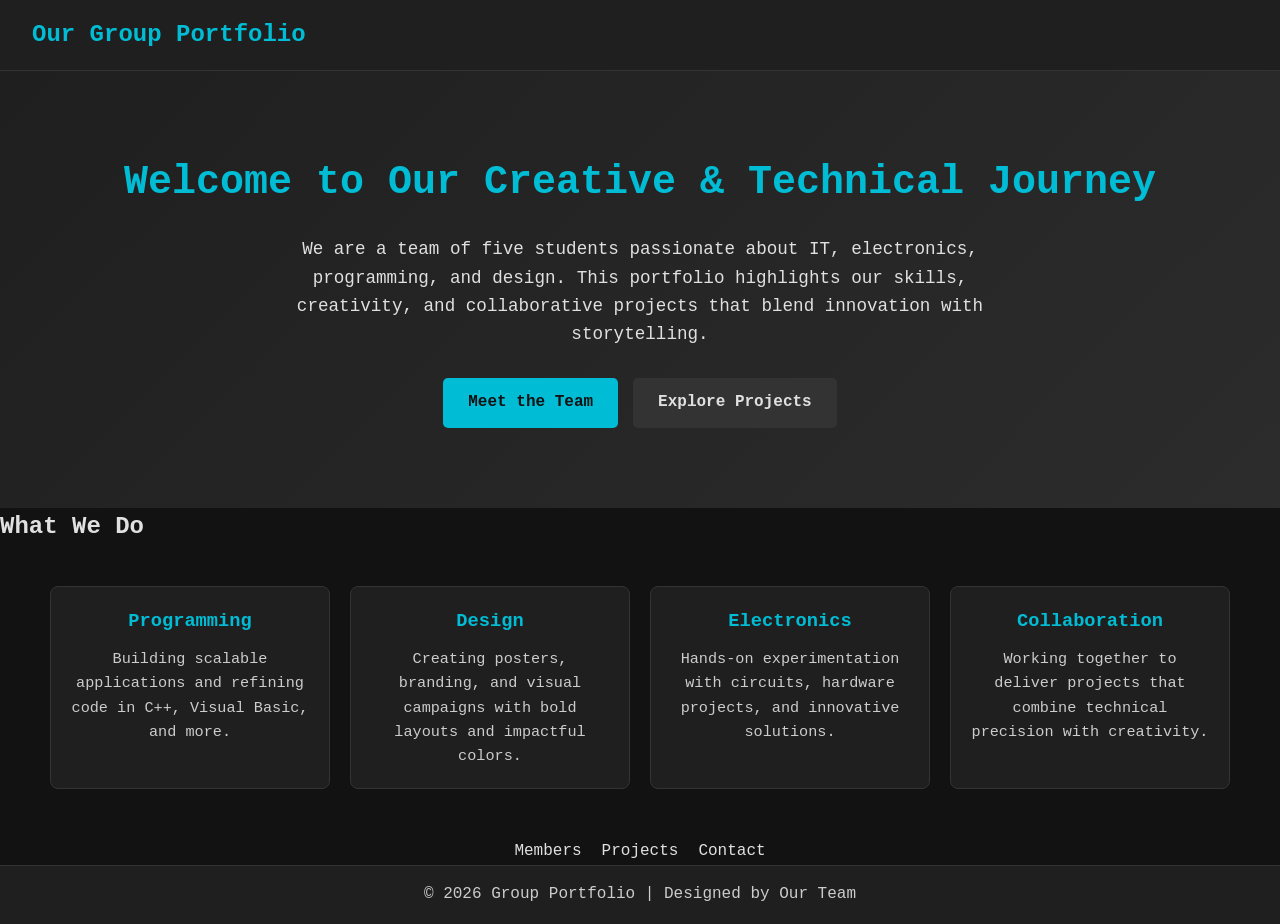
<file: index.html>
<!DOCTYPE html>
<html lang="en">
<head>
  <meta charset="UTF-8">
  <title>Group Portfolio</title>
  <link rel="stylesheet" href="style.css">
</head>
<body>
  <header>
  <h1 class="logo">Our Group Portfolio</h1>
  </header>
  <section class="hero">
    <div class="hero-content">
      <h2>Welcome to Our Creative & Technical Journey</h2>
      <p>We are a team of five students passionate about IT, electronics, programming, and design.  
      This portfolio highlights our skills, creativity, and collaborative projects that blend innovation with storytelling.</p>
      <div class="hero-buttons">
        <a href="members.html" class="btn">Meet the Team</a>
        <a href="projects.html" class="btn btn-alt">Explore Projects</a>
      </div>
    </div>
  </section>
  <section class="highlights">
    <h2>What We Do</h2>
    <div class="cards">
      <div class="card">
        <h3>Programming</h3>
        <p>Building scalable applications and refining code in C++, Visual Basic, and more.</p>
      </div>
      <div class="card">
        <h3>Design</h3>
        <p>Creating posters, branding, and visual campaigns with bold layouts and impactful colors.</p>
      </div>
      <div class="card">
        <h3>Electronics</h3>
        <p>Hands-on experimentation with circuits, hardware projects, and innovative solutions.</p>
      </div>
      <div class="card">
        <h3>Collaboration</h3>
        <p>Working together to deliver projects that combine technical precision with creativity.</p>
      </div>
    </div>
  </section>
<nav>
      <ul>
        <li><a href="members.html">Members</a></li>
        <li><a href="projects.html">Projects</a></li>
        <li><a href="contact.html">Contact</a></li>
      </ul>
    </nav>
  <footer>
    <p>&copy; 2026 Group Portfolio | Designed by Our Team</p>
  </footer>
</body>
</html>
</file>
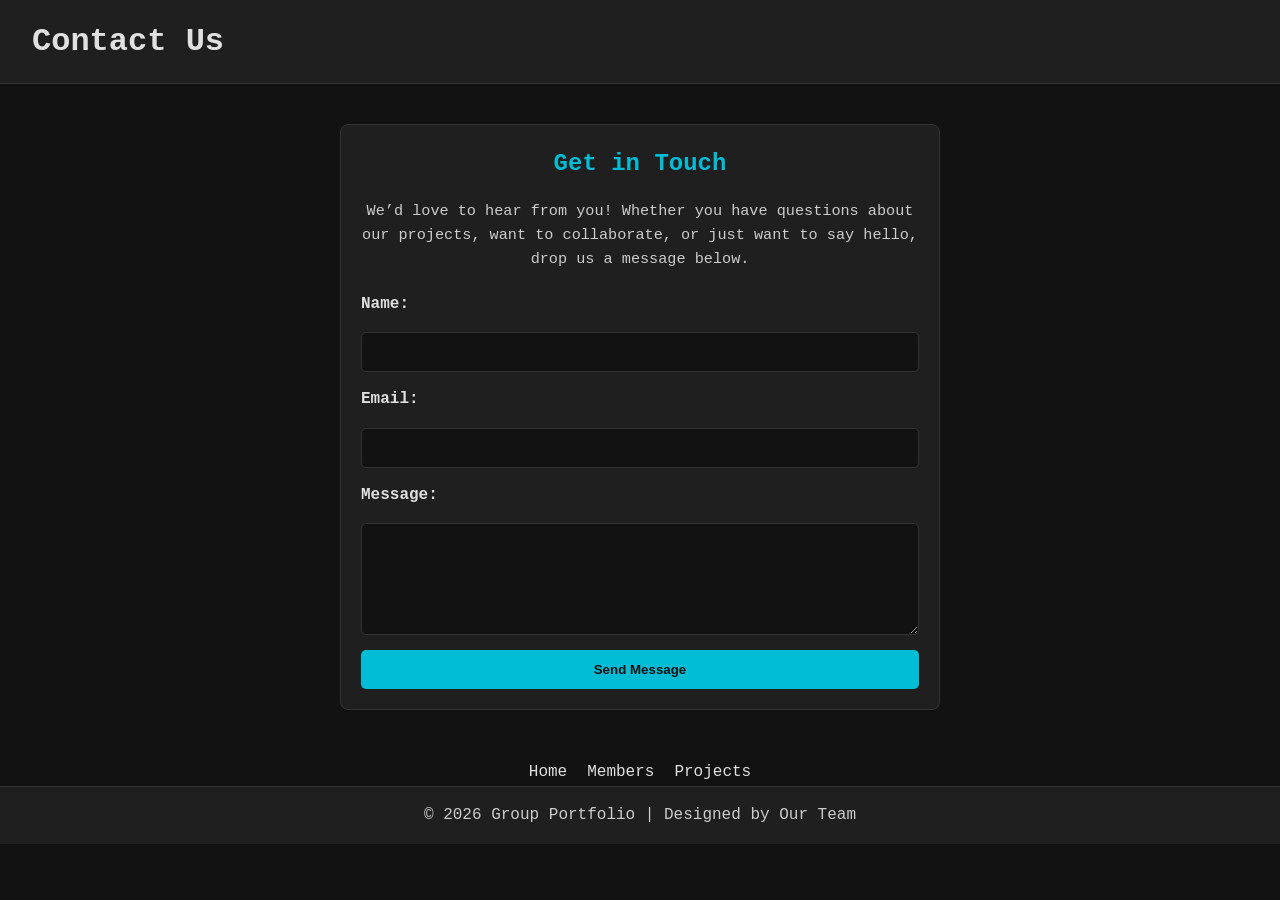
<file: contact.html>
<!DOCTYPE html>
<html lang="en">
<head>
  <meta charset="UTF-8">
  <title>Contact Us</title>
  <link rel="stylesheet" href="style.css">
</head>
<body>
  <header>
    <h1>Contact Us</h1>
  </header>
  
   <main>
    <section class="contact">
      <h2>Get in Touch</h2>
      <p>We’d love to hear from you! Whether you have questions about our projects, want to collaborate, or just want to say hello, drop us a message below.</p>

      <form action="mailto:group@example.com" method="post" enctype="text/plain">
        <label for="name">Name:</label>
        <input type="text" id="name" name="name" required>

        <label for="email">Email:</label>
        <input type="email" id="email" name="email" required>

        <label for="message">Message:</label>
        <textarea id="message" name="message" rows="6" required></textarea>

        <button type="submit">Send Message</button>
      </form>
    </section>
  </main>
  <nav>
      <ul>
        <li><a href="index.html">Home</a></li>
        <li><a href="members.html">Members</a></li>
        <li><a href="projects.html">Projects</a></li>
      </ul>
    </nav>

  <footer>
    <p>&copy; 2026 Group Portfolio | Designed by Our Team</p>
  </footer>
</body>
</html>
</file>
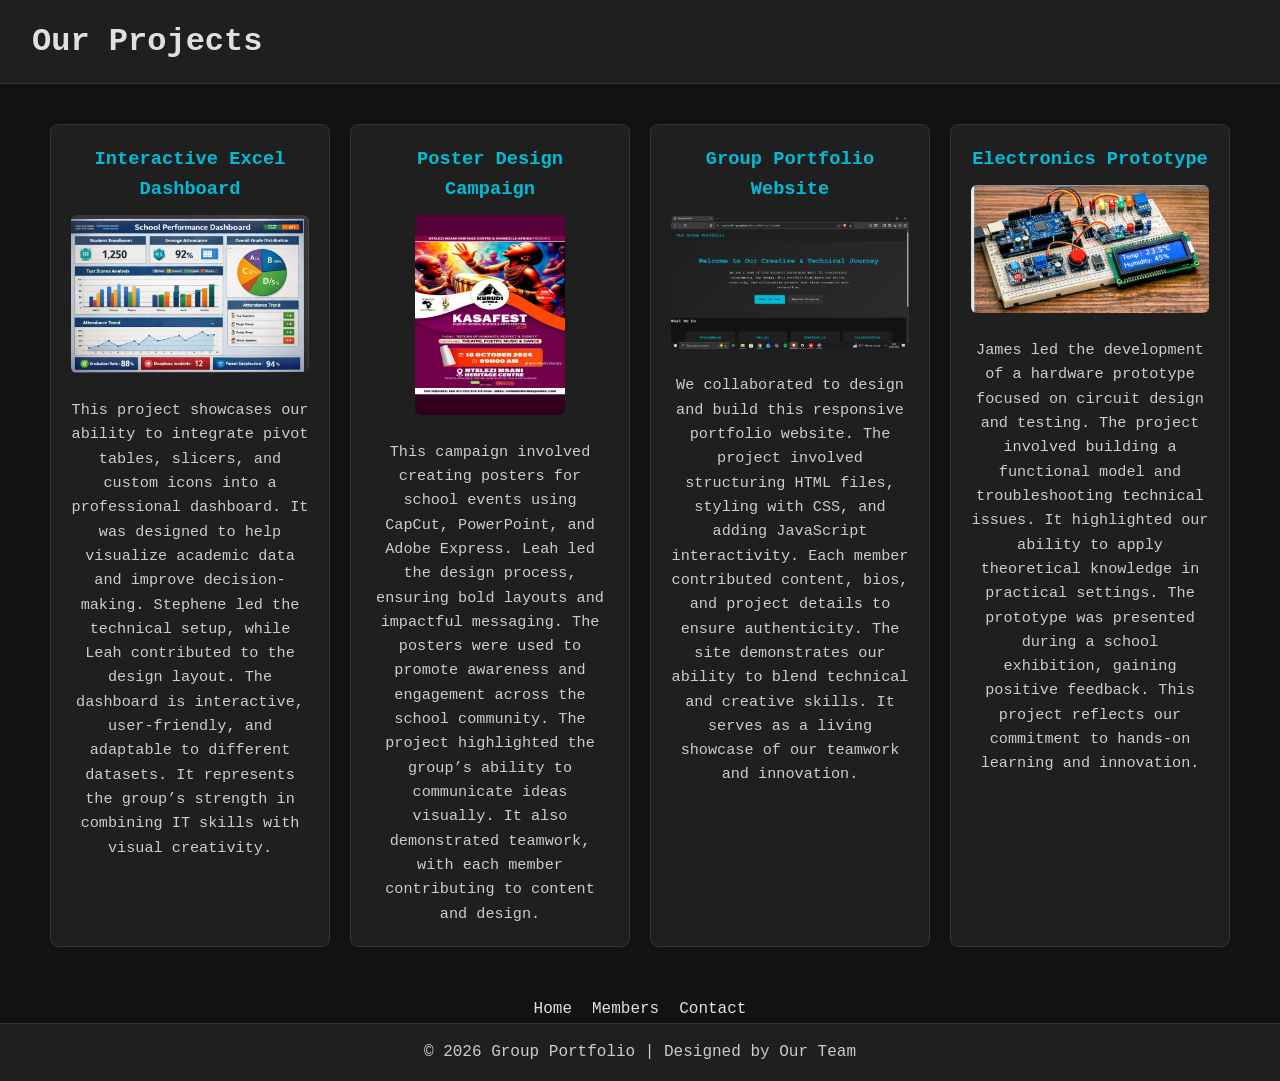
<file: projects.html>
<!DOCTYPE html>
<html lang="en">
<head>
  <meta charset="UTF-8">
  <title>Our Projects</title>
  <link rel="stylesheet" href="style.css">
</head>
<body>
  <header>
    <h1>Our Projects</h1>
</header>
  <main>
    <section class="projects">
      <div class="project">
        
        <h3>Interactive Excel Dashboard</h3>
        <img src="dashboard.jpeg" >
        <p>This project showcases our ability to integrate pivot tables, slicers, and custom icons into a professional dashboard.  
        It was designed to help visualize academic data and improve decision-making.  
        Stephene led the technical setup, while Leah contributed to the design layout.  
        The dashboard is interactive, user-friendly, and adaptable to different datasets.  
        It represents the group’s strength in combining IT skills with visual creativity.</p>
      </div>
      <div class="project">
        
        <h3>Poster Design Campaign</h3>
        <img src="poster.jpeg" style="width:150px;height:200px;" >
        <p>This campaign involved creating posters for school events using CapCut, PowerPoint, and Adobe Express.  
        Leah led the design process, ensuring bold layouts and impactful messaging.  
        The posters were used to promote awareness and engagement across the school community.  
        The project highlighted the group’s ability to communicate ideas visually.  
        It also demonstrated teamwork, with each member contributing to content and design.</p>
      </div>

      <div class="project">
        
        <h3>Group Portfolio Website</h3>
        <img src="Screenshot (730).png" >
        <p>We collaborated to design and build this responsive portfolio website.  
        The project involved structuring HTML files, styling with CSS, and adding JavaScript interactivity.  
        Each member contributed content, bios, and project details to ensure authenticity.  
        The site demonstrates our ability to blend technical and creative skills.  
        It serves as a living showcase of our teamwork and innovation.</p>
      </div>

      <div class="project">
        
        <h3>Electronics Prototype</h3>
        <img src="circuit.jpeg" >
        <p>James led the development of a hardware prototype focused on circuit design and testing.  
        The project involved building a functional model and troubleshooting technical issues.  
        It highlighted our ability to apply theoretical knowledge in practical settings.  
        The prototype was presented during a school exhibition, gaining positive feedback.  
        This project reflects our commitment to hands-on learning and innovation.</p>
      </div>

    </section>
  </main>
 <nav>
      <ul>
        <li><a href="index.html">Home</a></li>
        <li><a href="members.html">Members</a></li>
        <li><a href="contact.html">Contact</a></li>
      </ul>
    </nav>
<footer>
    <p>&copy; 2026 Group Portfolio | Designed by Our Team</p>
  </footer>
</body>

</html>
</file>
<file: style.css>
* {
  margin: 0;
  padding: 0;
  box-sizing: border-box;
}


body {
  font-family: "Fira Code", "Courier New", monospace;
  background-color: #121212;
  color: #e0e0e0;
  line-height: 1.6;
  display: flex;
  flex-direction: column;
  min-height: 100vh;
}


header {
  background: #1f1f1f;
  padding: 1em 2em;
  border-bottom: 1px solid #333;
}

header .logo {
  font-size: 1.5em;
  font-weight: bold;
  color: #00bcd4;
}

nav ul {
  list-style: none;
  display: flex;
  gap: 20px;
  justify-content: center;
  margin-top: 10px;
}

nav ul li a {
  color: #e0e0e0;
  text-decoration: none;
  transition: color 0.3s;
}

nav ul li a:hover {
  color: #00bcd4;
}


.hero {
  background: linear-gradient(135deg, #1f1f1f, #2c2c2c);
  text-align: center;
  padding: 80px 20px;
}

.hero h2 {
  font-size: 2.5em;
  color: #00bcd4;
  margin-bottom: 20px;
}

.hero p {
  max-width: 700px;
  margin: 0 auto 30px;
  font-size: 1.1em;
}

.hero-buttons {
  display: flex;
  justify-content: center;
  gap: 15px;
}

.btn {
  background: #00bcd4;
  color: #121212;
  padding: 12px 25px;
  border-radius: 5px;
  text-decoration: none;
  font-weight: bold;
  transition: background 0.3s;
}

.btn:hover {
  background: #0097a7;
}

.btn-alt {
  background: #333;
  color: #e0e0e0;
}


.cards, .team, .projects {
  display: flex;
  flex-wrap: wrap;
  justify-content: center;
  gap: 20px;
  padding: 40px 20px;
}

.card, .member, .project {
  background: #1f1f1f;
  border: 1px solid #333;
  border-radius: 8px;
  width: 280px;
  padding: 20px;
  text-align: center;
  transition: transform 0.2s, border-color 0.3s;
}

.card:hover, .member:hover, .project:hover {
  transform: scale(1.05);
  border-color: #00bcd4;
}

.card h3, .member h3, .project h3 {
  color: #00bcd4;
  margin-bottom: 10px;
}

.card p, .member p, .project p {
  font-size: 0.95em;
  color: #ccc;
}


.member img, .project img {
  width: 100%;
  height: auto;
  border-radius: 6px;
  margin-bottom: 15px;
  cursor: pointer;
}


.contact {
  max-width: 600px;
  margin: 40px auto;
  padding: 20px;
  background: #1f1f1f;
  border: 1px solid #333;
  border-radius: 8px;
}

.contact h2 {
  text-align: center;
  color: #00bcd4;
  margin-bottom: 15px;
}

.contact p {
  text-align: center;
  margin-bottom: 20px;
  font-size: 0.95em;
  color: #ccc;
}

form {
  display: flex;
  flex-direction: column;
  gap: 15px;
}

label {
  font-weight: bold;
  color: #e0e0e0;
}

input, textarea {
  padding: 10px;
  border: 1px solid #333;
  border-radius: 5px;
  background: #121212;
  color: #e0e0e0;
  font-size: 1em;
  width: 100%;
}

textarea {
  resize: vertical;
}

button {
  background: #00bcd4;
  color: #121212;
  padding: 12px;
  border: none;
  border-radius: 5px;
  font-weight: bold;
  cursor: pointer;
  transition: background 0.3s;
}

button:hover {
  background: #0097a7;
}


#lightbox {
  position: fixed;
  top: 0; left: 0;
  width: 100%; height: 100%;
  background: rgba(0,0,0,0.8);
  display: none;
  justify-content: center;
  align-items: center;
  z-index: 999;
}

#lightbox.active {
  display: flex;
}

#lightbox img {
  max-width: 90%;
  max-height: 80%;
  border: 2px solid #00bcd4;
  border-radius: 8px;
}


footer {
  background: #1f1f1f;
  color: #ccc;
  text-align: center;
  padding: 1em;
  border-top: 1px solid #333;
}

footer nav ul {
  list-style: none;
  display: flex;
  justify-content: center;
  gap: 20px;
  padding: 0;
  margin-bottom: 10px;
}

footer nav ul li a {
  color: #ccc;
  text-decoration: none;
}

footer nav ul li a:hover {
  color: #00bcd4;
}


@media (max-width: 768px) {
  .cards, .team, .projects {
    flex-direction: column;
    align-items: center;
  }

  nav ul {
    flex-direction: column;
    gap: 10px;
  }
}
</file>
